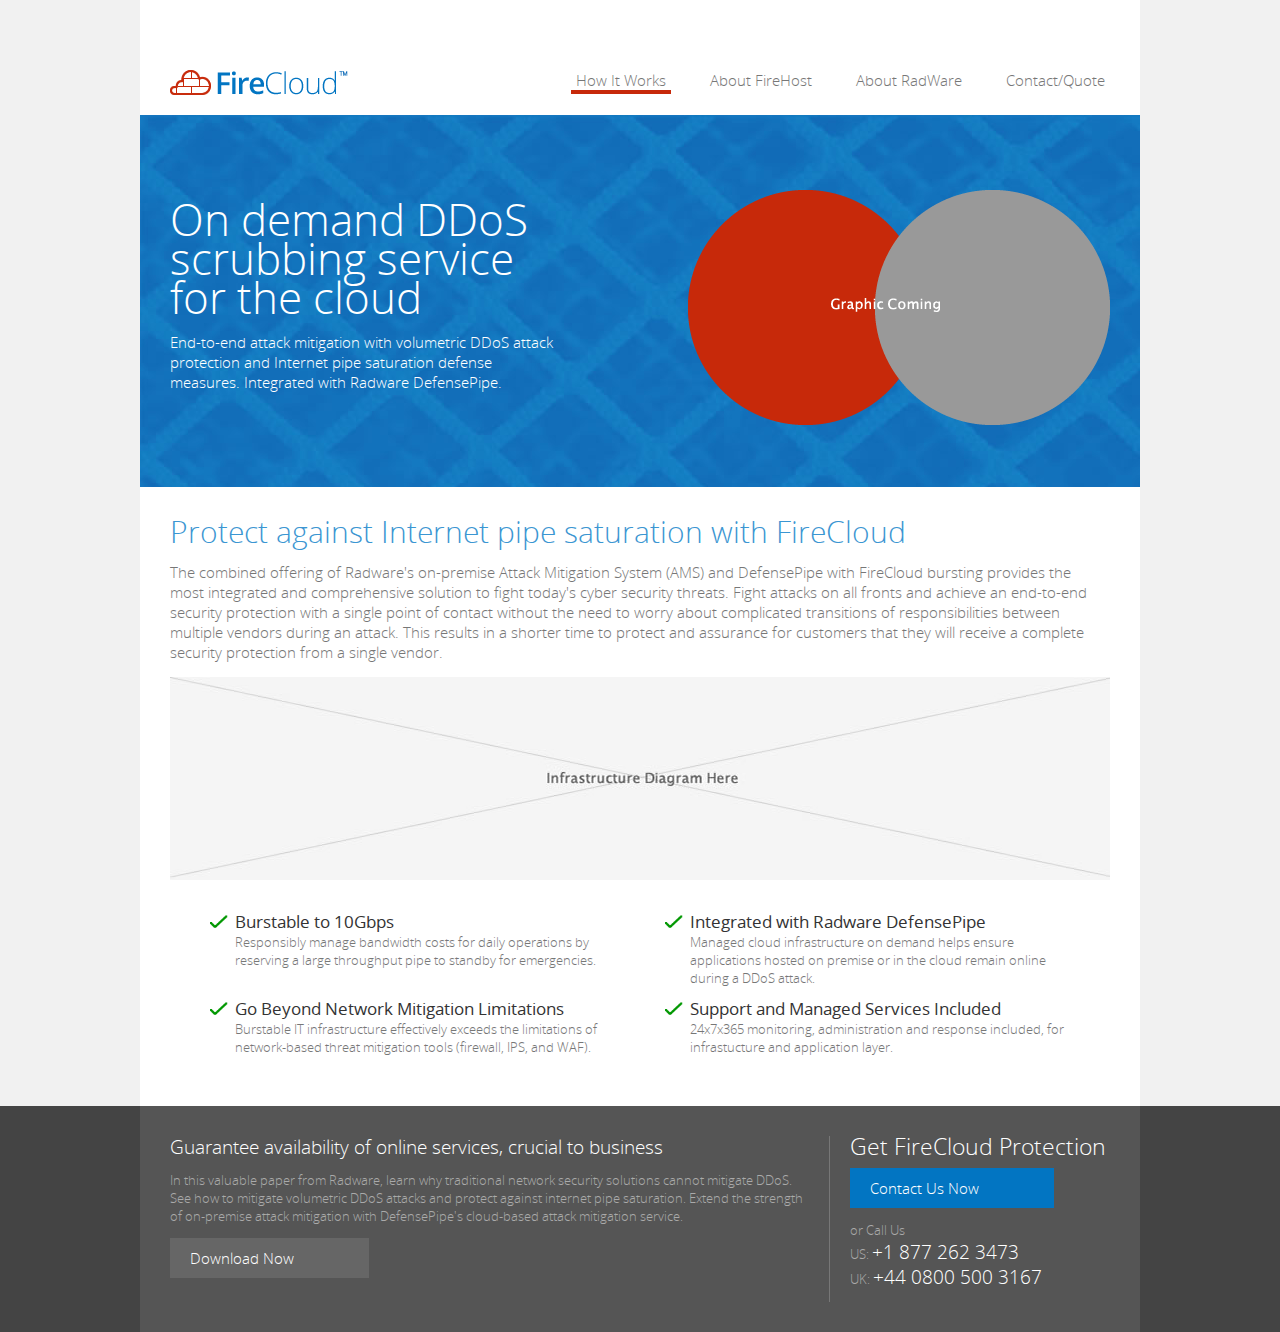
<file: index.html>
<!DOCTYPE html>
<!--[if lt IE 7]>      <html class="no-js lt-ie9 lt-ie8 lt-ie7"> <![endif]-->
<!--[if IE 7]>         <html class="no-js lt-ie9 lt-ie8"> <![endif]-->
<!--[if IE 8]>         <html class="no-js lt-ie9"> <![endif]-->
<!--[if gt IE 8]><!--> <html class="no-js"> <!--<![endif]-->
    <head>
        <meta charset="utf-8">
        <meta http-equiv="X-UA-Compatible" content="IE=edge,chrome=1">
        <title>FireHost Cloud</title>
        <meta name="description" content="">
        <meta name="viewport" content="width=device-width">

        <link rel="stylesheet" href="css/normalize.min.css">
        <link rel="stylesheet" href="css/main.css">
        <link rel="shortcut icon" href="img/favicon.ico" type="image/x-icon" />

        <!--[if lt IE 9]>
            <script src="//html5shiv.googlecode.com/svn/trunk/html5.js"></script>
            <script>window.html5 || document.write('<script src="js/vendor/html5shiv.js"><\/script>')</script>
        <![endif]-->
    </head>
    <body class="homepage">
        <!--[if lt IE 7]>
            <p class="chromeframe">You are using an <strong>outdated</strong> browser. Please <a href="http://browsehappy.com/">upgrade your browser</a> or <a href="http://www.google.com/chromeframe/?redirect=true">activate Google Chrome Frame</a> to improve your experience.</p>
        <![endif]-->

        <div id="wrapper">
            <header>
                <a href="index.html" title="FireHost Home"><img src="img/logo.png" alt="FireHost Logo" /></a>
                <nav>
                    <ul>
                        <li class="active"><a href="index.html">How It Works</a></li>
                        <li><a href="firehost.html">About FireHost</a></li>
                        <li><a href="radware.html">About RadWare</a></li>
                        <li><a href="contact.html">Contact/Quote</a></li>
                    </ul>
                </nav>
            </header>
            
            <section id="pov">                
                <aside>
                    <h1>On demand DDoS scrubbing service for the cloud</h1>
                    <p>End-to-end attack mitigation with volumetric DDoS attack protection and Internet pipe saturation defense measures. Integrated with Radware DefensePipe.</p> 
                </aside>
                <img src="img/home-pov.png" alt="" />
            </section>
            
            <section id="content">
                <h2>Protect against Internet pipe saturation with FireCloud</h2>
                <p>The combined offering of Radware's on-premise Attack Mitigation System (AMS) and DefensePipe with FireCloud bursting provides the most integrated and comprehensive solution to fight today's cyber security threats. Fight attacks on all fronts and achieve an end-to-end security protection with a single point of contact without the need to worry about complicated transitions of responsibilities between multiple vendors during an attack. This results in a shorter time to protect and assurance for customers that they will receive a complete security protection from a single vendor.</p>
                
                <img src="img/home-diagram.jpg" class="diagram-img" alt="" />
                
                <ul class="basic-list clearfix">
                    <li><h3>Burstable to 10Gbps</h3>
                    <p>Responsibly manage bandwidth costs for daily operations by reserving a large throughput pipe to standby for emergencies.</p></li>
                    
                    <li><h3>Integrated with Radware DefensePipe</h3>
                    <p>Managed cloud infrastructure on demand helps ensure applications hosted on premise or in the cloud remain online during a DDoS attack.</p></li>
                    
                    <li><h3>Go Beyond Network Mitigation Limitations</h3>
                    <p>Burstable IT infrastructure effectively exceeds the limitations of network-based threat mitigation tools (firewall, IPS, and WAF).</p></li>
                    
                    <li><h3>Support and Managed Services Included</h3>
                    <p>24x7x365 monitoring, administration and response included, for infrastucture and application layer.</p></li>
                </ul>
            </section>
            
            
        </div>
        
        <footer>
            <section class="clearfix">
                <article>
                    <h3>Guarantee availability of online services, crucial to business</h3>
                    <p>In this valuable paper from Radware, learn why traditional network security solutions cannot mitigate DDoS. See how to mitigate volumetric DDoS attacks and protect against internet pipe saturation. Extend the strength of on-premise attack mitigation with DefensePipe's cloud-based attack mitigation service.</p>
                    <a class="btn download-now" title="Download Now">Download Now</a>
                </article>
                <aside>
                    <h2>Get FireCloud Protection</h2>
                    <a href="contact.html" class="btn alt-bg">Contact Us Now</a>
                    <p>or Call Us<br />
                    US: <span>+1 877 262 3473</span><br />
                    UK: <span>+44 0800 500 3167</span></p>
                </aside>
            </section>
            
        </footer>

        <script src="js/main.js"></script>

        <script>
            var _gaq=[['_setAccount','UA-XXXXX-X'],['_trackPageview']];
            (function(d,t){var g=d.createElement(t),s=d.getElementsByTagName(t)[0];
            g.src='//www.google-analytics.com/ga.js';
            s.parentNode.insertBefore(g,s)}(document,'script'));
        </script>
    </body>
</html>
</file>
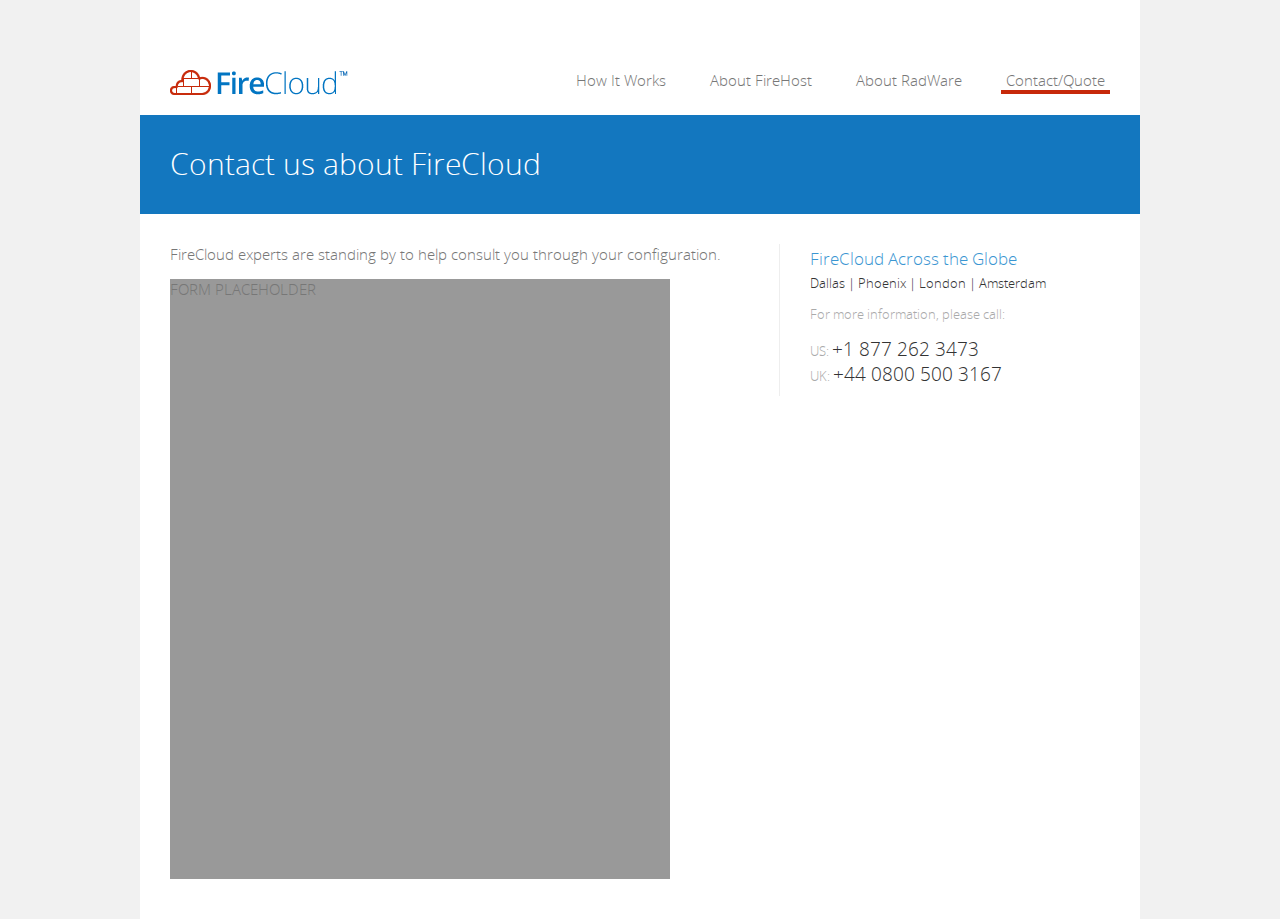
<file: contact.html>
<!DOCTYPE html>
<!--[if lt IE 7]>      <html class="no-js lt-ie9 lt-ie8 lt-ie7"> <![endif]-->
<!--[if IE 7]>         <html class="no-js lt-ie9 lt-ie8"> <![endif]-->
<!--[if IE 8]>         <html class="no-js lt-ie9"> <![endif]-->
<!--[if gt IE 8]><!--> <html class="no-js"> <!--<![endif]-->
    <head>
        <meta charset="utf-8">
        <meta http-equiv="X-UA-Compatible" content="IE=edge,chrome=1">
        <title>FireHost Cloud</title>
        <meta name="description" content="">
        <meta name="viewport" content="width=device-width">

        <link rel="stylesheet" href="css/normalize.min.css">
        <link rel="stylesheet" href="css/main.css">
        <link rel="shortcut icon" href="img/favicon.ico" type="image/x-icon" />

        <!--[if lt IE 9]>
            <script src="//html5shiv.googlecode.com/svn/trunk/html5.js"></script>
            <script>window.html5 || document.write('<script src="js/vendor/html5shiv.js"><\/script>')</script>
        <![endif]-->
    </head>
    <body class="contactpage">
        <!--[if lt IE 7]>
            <p class="chromeframe">You are using an <strong>outdated</strong> browser. Please <a href="http://browsehappy.com/">upgrade your browser</a> or <a href="http://www.google.com/chromeframe/?redirect=true">activate Google Chrome Frame</a> to improve your experience.</p>
        <![endif]-->

        <div id="wrapper">
            <header>
                <a href="index.html" title="FireHost Home"><img src="img/logo.png" alt="FireHost Logo" /></a>
                <nav>
                    <ul>
                        <li><a href="index.html">How It Works</a></li>
                        <li><a href="firehost.html">About FireHost</a></li>
                        <li><a href="radware.html">About RadWare</a></li>
                        <li class="active"><a href="contact.html">Contact/Quote</a></li>
                    </ul>
                </nav>
            </header>
            
            <section id="pov">                
                <h1>Contact us about FireCloud</h1>
            </section>
            
            <section id="content" class="clearfix">
                <aside>
                    <h2>FireCloud Across the Globe</h2>
                    <p>Dallas | Phoenix | London | Amsterdam</p>
                    <p>For more information, please call:</p>
                    <p>US: <span>+1 877 262 3473</span><br />
                    UK: <span>+44 0800 500 3167</span></p>                    
                </aside>
                
                <p>FireCloud experts are standing by to help consult you through your configuration.</p>
                
                <article class="form">
                    FORM PLACEHOLDER
                </article>
                
                
            </section>
            
            
        </div>
       
        <script src="js/main.js"></script>

        <script>
            var _gaq=[['_setAccount','UA-XXXXX-X'],['_trackPageview']];
            (function(d,t){var g=d.createElement(t),s=d.getElementsByTagName(t)[0];
            g.src='//www.google-analytics.com/ga.js';
            s.parentNode.insertBefore(g,s)}(document,'script'));
        </script>
    </body>
</html>
</file>
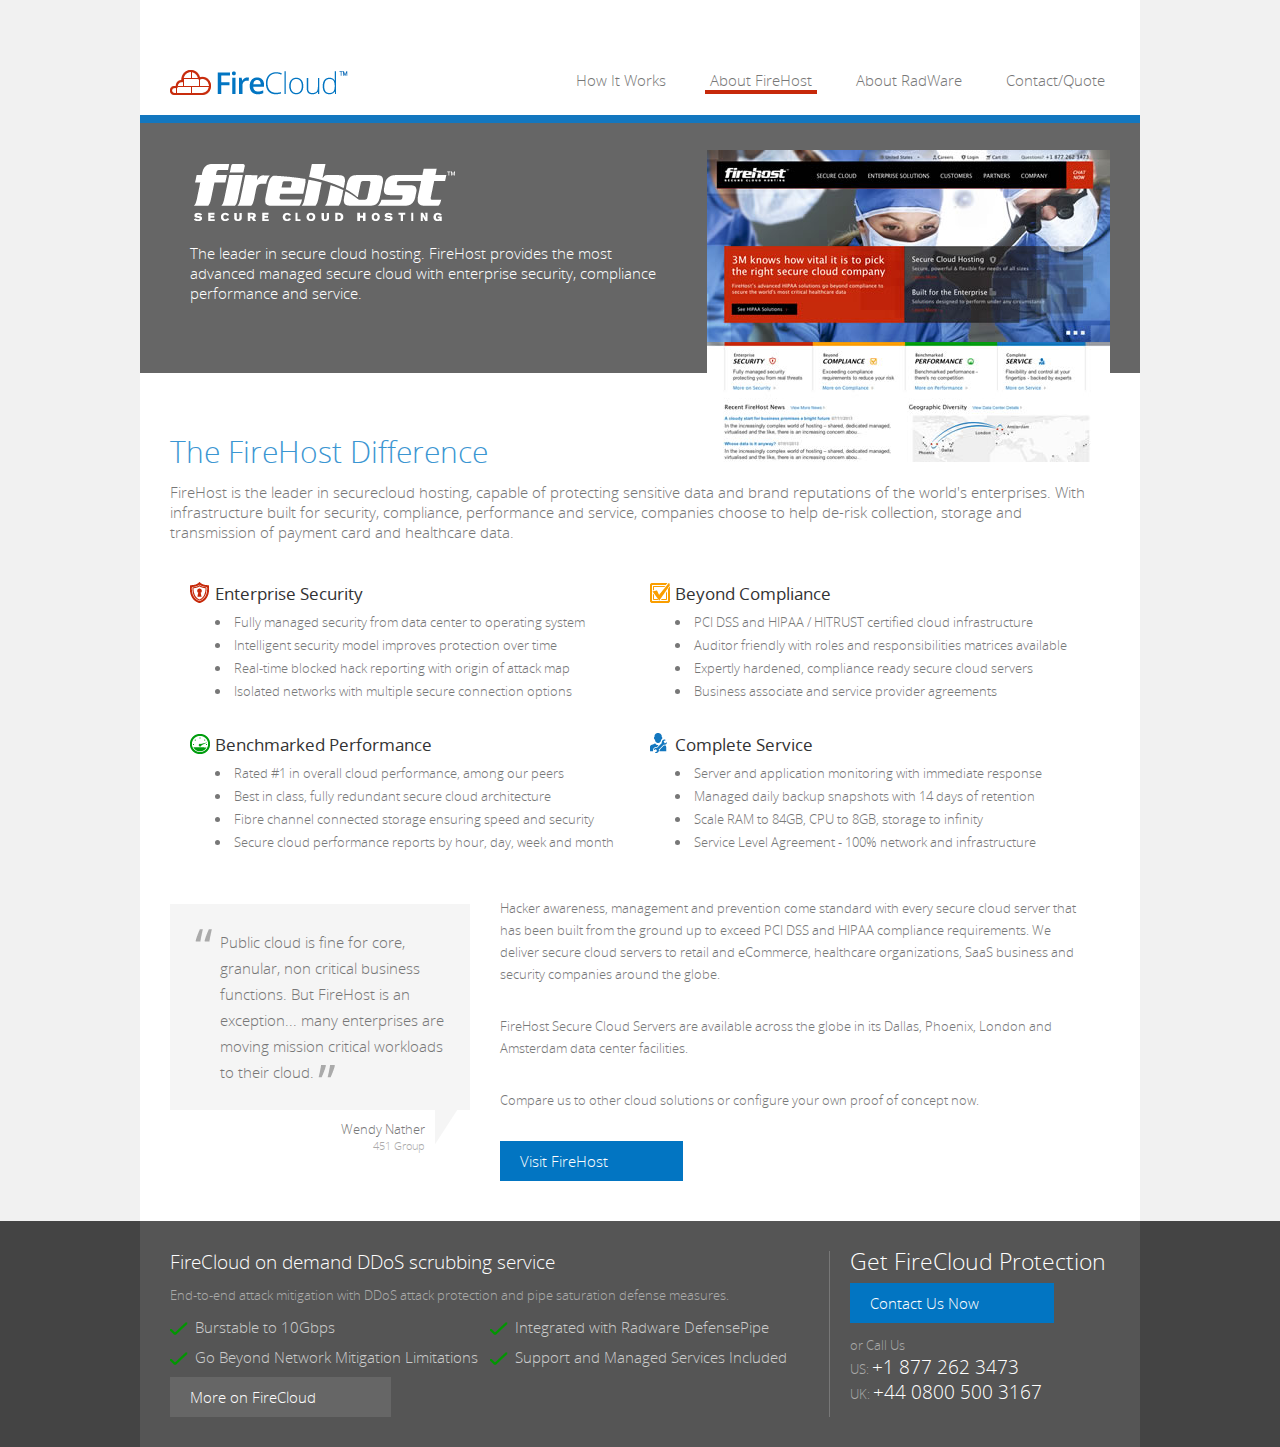
<file: firehost.html>
<!DOCTYPE html>
<!--[if lt IE 7]>      <html class="no-js lt-ie9 lt-ie8 lt-ie7"> <![endif]-->
<!--[if IE 7]>         <html class="no-js lt-ie9 lt-ie8"> <![endif]-->
<!--[if IE 8]>         <html class="no-js lt-ie9"> <![endif]-->
<!--[if gt IE 8]><!--> <html class="no-js"> <!--<![endif]-->
    <head>
        <meta charset="utf-8">
        <meta http-equiv="X-UA-Compatible" content="IE=edge,chrome=1">
        <title>FireHost Cloud</title>
        <meta name="description" content="">
        <meta name="viewport" content="width=device-width">

        <link rel="stylesheet" href="css/normalize.min.css">
        <link rel="stylesheet" href="css/main.css">
        <link rel="shortcut icon" href="img/favicon.ico" type="image/x-icon" />

        <!--[if lt IE 9]>
            <script src="//html5shiv.googlecode.com/svn/trunk/html5.js"></script>
            <script>window.html5 || document.write('<script src="js/vendor/html5shiv.js"><\/script>')</script>
        <![endif]-->
    </head>
    <body>
        <!--[if lt IE 7]>
            <p class="chromeframe">You are using an <strong>outdated</strong> browser. Please <a href="http://browsehappy.com/">upgrade your browser</a> or <a href="http://www.google.com/chromeframe/?redirect=true">activate Google Chrome Frame</a> to improve your experience.</p>
        <![endif]-->

        <div id="wrapper">
            <header>
                <a href="index.html" title="FireHost Home"><img src="img/logo.png" alt="FireHost Logo" /></a>
                <nav>
                    <ul>
                        <li><a href="index.html">How It Works</a></li>
                        <li class="active"><a href="firehost.html">About FireHost</a></li>
                        <li><a href="radware.html">About RadWare</a></li>
                        <li><a href="contact.html">Contact/Quote</a></li>
                    </ul>
                </nav>
            </header>
            
            <section id="pov">                
                <aside>
                    <img src="img/firehost.png" alt="FireHost" />
                    <p>The leader in secure cloud hosting. FireHost provides the most advanced managed secure cloud with enterprise security, compliance performance and service.</p> 
                </aside>
                <img src="img/firehost.jpg" alt="" />
            </section>
            
            <section id="content" class="pullup">
                <h2>The FireHost Difference</h2>
                <p>FireHost is the leader in securecloud hosting, capable of protecting sensitive data and brand reputations of the world's enterprises. With infrastructure built for security, compliance, performance and service, companies choose to help de-risk collection, storage and transmission of payment card and healthcare data.</p>
                
                <ul class="nested-list clearfix">
                    <li class="security"><h3>Enterprise Security</h3>
                        <ul>
                            <li>Fully managed security from data center to operating system</li>
                            <li>Intelligent security model improves protection over time</li>
                            <li>Real-time blocked hack reporting with origin of attack map</li>
                            <li>Isolated networks with multiple secure connection options</li>
                        </ul>
                    </li>                           
                    <li class="compliance"><h3>Beyond Compliance</h3>
                        <ul>
                            <li>PCI DSS and HIPAA / HITRUST certified cloud infrastructure</li>
                            <li>Auditor friendly with roles and responsibilities matrices available</li>
                            <li>Expertly hardened, compliance ready secure cloud servers</li>
                            <li>Business associate and service provider agreements</li>
                        </ul>
                    </li>                        
                    <li class="performance"><h3>Benchmarked Performance</h3>
                        <ul>
                            <li>Rated #1 in overall cloud performance, among our peers</li>
                            <li>Best in class, fully redundant secure cloud architecture</li>
                            <li>Fibre channel connected storage ensuring speed and security</li>
                            <li>Secure cloud performance reports by hour, day, week and month</li>
                        </ul>
                    </li>                        
                    <li class="service"><h3>Complete Service</h3>
                        <ul>
                            <li>Server and application monitoring with immediate response</li>
                            <li>Managed daily backup snapshots with 14 days of retention</li>
                            <li>Scale RAM to 84GB, CPU to 8GB, storage to infinity</li>
                            <li>Service Level Agreement - 100% network and infrastructure</li>
                        </ul>
                    </li>
                </ul>
                
                <blockquote class="quote">
                    <p>Public cloud is fine for core, granular, non critical business functions. But FireHost is an exception... many enterprises are moving mission critical workloads to their cloud. </p>
                    <footer><span>Wendy Nather</span>451 Group</footer>
                </blockquote>  
                
                <article>
                    <p>Hacker awareness, management and prevention come standard with every secure cloud server that has been built from the ground up to exceed PCI DSS and HIPAA compliance requirements. We deliver secure cloud servers to retail and eCommerce, healthcare organizations, SaaS business and security companies around the globe.</p>
                    
                    <p>FireHost Secure Cloud Servers are available across the globe in its Dallas, Phoenix, London and Amsterdam data center facilities.</p>
                    
                    <p>Compare us to other cloud solutions or configure your own proof of concept now.</p>
                    
                    <a href="http://firehost.com" class="btn alt-bg">Visit FireHost</a>
                </article>
            </section>
        </div>
        
        <footer>
            <section class="clearfix">
                <article>
                    <h3>FireCloud on demand DDoS scrubbing service</h3>
                    <p>End-to-end attack mitigation with DDoS attack protection and pipe saturation defense measures.</p>
                    <ul class="basic-list clearfix">
                        <li>Burstable to 10Gbps</li>                        
                        <li>Integrated with Radware DefensePipe</li>                        
                        <li>Go Beyond Network Mitigation Limitations</li>                        
                        <li>Support and Managed Services Included</li>
                    </ul>
                    
                    <a href="contact.html" class="btn">More on FireCloud</a>
                </article>
                <aside>
                    <h2>Get FireCloud Protection</h2>
                    <a href="contact.html" class="btn alt-bg">Contact Us Now</a>
                    <p>or Call Us<br />
                    US: <span>+1 877 262 3473</span><br />
                    UK: <span>+44 0800 500 3167</span></p>
                </aside>
            </section>            
        </footer>

        <script src="js/main.js"></script>

        <script>
            var _gaq=[['_setAccount','UA-XXXXX-X'],['_trackPageview']];
            (function(d,t){var g=d.createElement(t),s=d.getElementsByTagName(t)[0];
            g.src='//www.google-analytics.com/ga.js';
            s.parentNode.insertBefore(g,s)}(document,'script'));
        </script>
    </body>
</html>
</file>
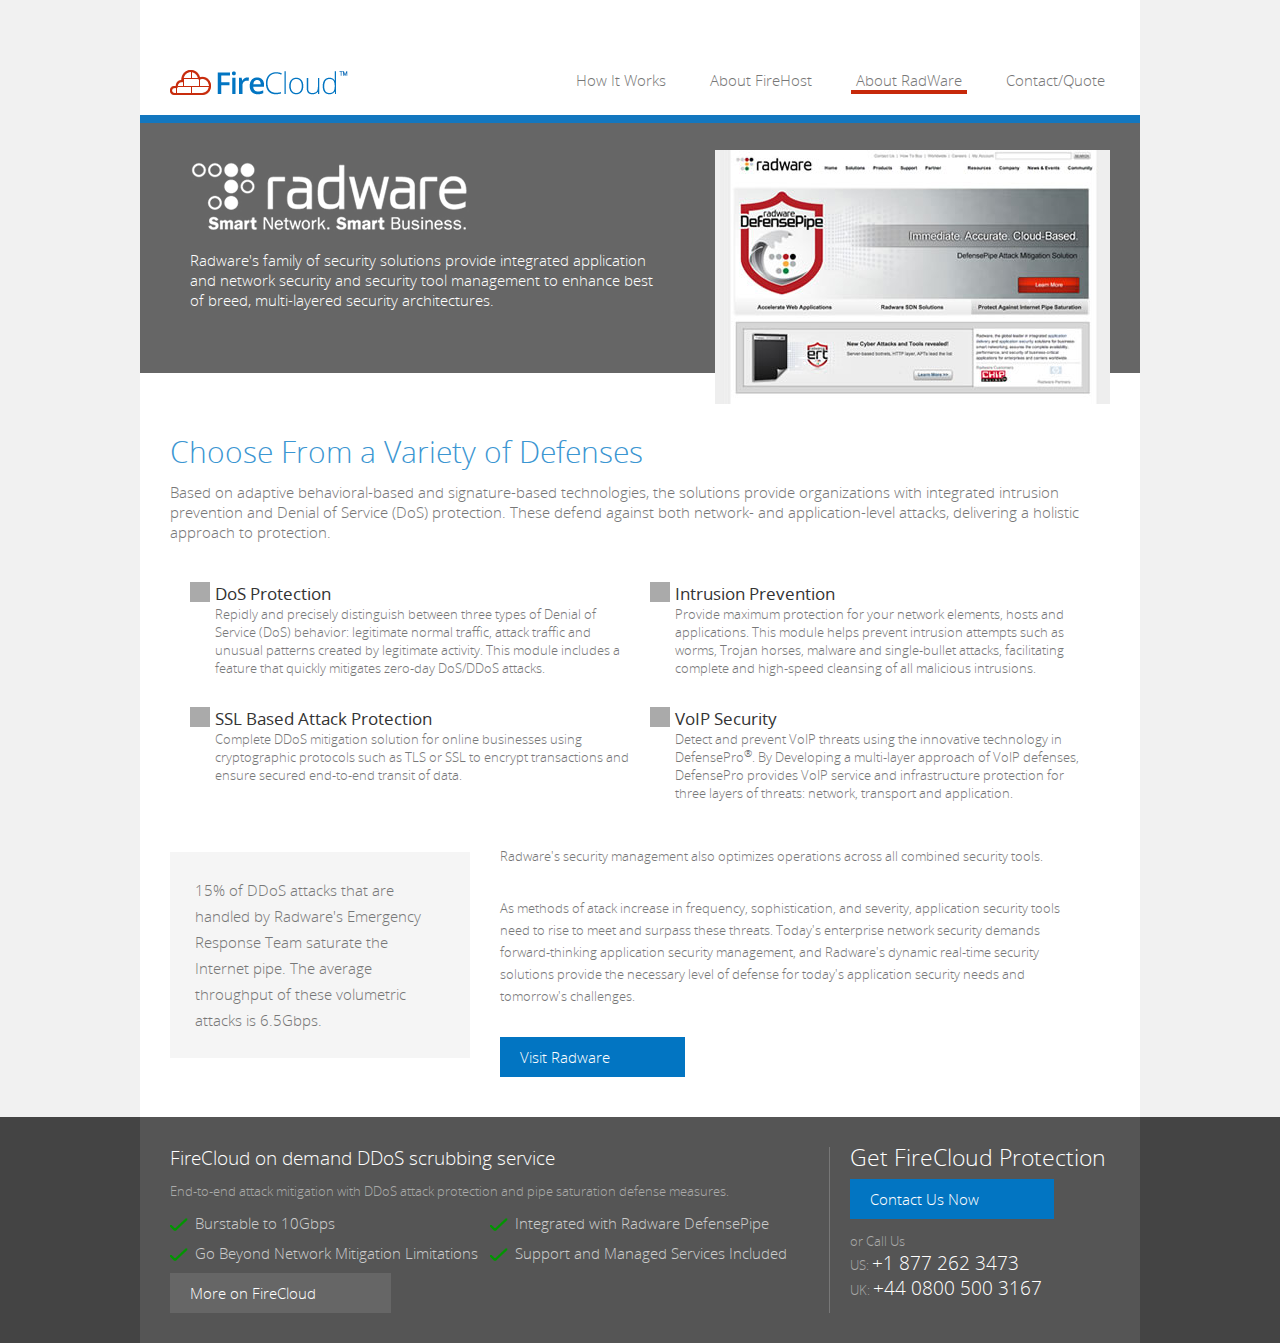
<file: radware.html>
<!DOCTYPE html>
<!--[if lt IE 7]>      <html class="no-js lt-ie9 lt-ie8 lt-ie7"> <![endif]-->
<!--[if IE 7]>         <html class="no-js lt-ie9 lt-ie8"> <![endif]-->
<!--[if IE 8]>         <html class="no-js lt-ie9"> <![endif]-->
<!--[if gt IE 8]><!--> <html class="no-js"> <!--<![endif]-->
    <head>
        <meta charset="utf-8">
        <meta http-equiv="X-UA-Compatible" content="IE=edge,chrome=1">
        <title>FireHost Cloud</title>
        <meta name="description" content="">
        <meta name="viewport" content="width=device-width">

        <link rel="stylesheet" href="css/normalize.min.css">
        <link rel="stylesheet" href="css/main.css">
        <link rel="shortcut icon" href="img/favicon.ico" type="image/x-icon" />

        <!--[if lt IE 9]>
            <script src="//html5shiv.googlecode.com/svn/trunk/html5.js"></script>
            <script>window.html5 || document.write('<script src="js/vendor/html5shiv.js"><\/script>')</script>
        <![endif]-->
    </head>
    <body>
        <!--[if lt IE 7]>
            <p class="chromeframe">You are using an <strong>outdated</strong> browser. Please <a href="http://browsehappy.com/">upgrade your browser</a> or <a href="http://www.google.com/chromeframe/?redirect=true">activate Google Chrome Frame</a> to improve your experience.</p>
        <![endif]-->

        <div id="wrapper">
            <header>
                <a href="index.html" title="FireHost Home"><img src="img/logo.png" alt="FireHost Logo" /></a>
                <nav>
                    <ul>
                        <li><a href="index.html">How It Works</a></li>
                        <li><a href="firehost.html">About FireHost</a></li>
                        <li class="active"><a href="radware.html">About RadWare</a></li>
                        <li><a href="contact.html">Contact/Quote</a></li>
                    </ul>
                </nav>
            </header>
            
            <section id="pov">                
                <aside>
                    <img src="img/radware.png" alt="Radware" />
                    <p>Radware's family of security solutions provide integrated application and network security and security tool management to enhance best of breed, multi-layered security architectures.</p> 
                </aside>
                <img src="img/radware.jpg" alt="" />
            </section>
            
            <section id="content" class="pullup">
                <h2>Choose From a Variety of Defenses</h2>
                <p>Based on adaptive behavioral-based and signature-based technologies, the solutions provide organizations with integrated intrusion prevention and Denial of Service (DoS) protection. These defend against both network- and application-level attacks, delivering a holistic approach to protection.</p>
                
                <ul class="nested-list clearfix">
                    <li class="dos-protection"><h3>DoS Protection</h3>
                        <p>Repidly and precisely distinguish between three types of Denial of Service (DoS) behavior: legitimate normal traffic, attack traffic and unusual patterns created by legitimate activity. This module includes a feature that quickly mitigates zero-day DoS/DDoS attacks.</p>
                    </li>                           
                    <li class="prevention"><h3>Intrusion Prevention</h3>
                        <p>Provide maximum protection for your network elements, hosts and applications. This module helps prevent intrusion attempts such as worms, Trojan horses, malware and single-bullet attacks, facilitating complete and high-speed cleansing of all malicious intrusions.</p>
                    </li>                        
                    <li class="ssl-protection"><h3>SSL Based Attack Protection</h3>
                        <p>Complete DDoS mitigation solution for online businesses using cryptographic protocols such as TLS or SSL to encrypt transactions and ensure secured end-to-end transit of data.</p>
                    </li>                        
                    <li class="voip-security"><h3>VoIP Security</h3>
                        <p>Detect and prevent VoIP threats using the innovative technology in DefensePro<sup>&reg;</sup>. By Developing a multi-layer approach of VoIP defenses, DefensePro provides VoIP service and infrastructure protection for three layers of threats: network, transport and application.</p>
                    </li>
                </ul>
                
                <blockquote class="noquote">
                    <p>15% of DDoS attacks that are handled by Radware's Emergency Response Team saturate the Internet pipe. The average throughput of these volumetric attacks is 6.5Gbps.</p>
                </blockquote>  
                
                <article>
                    <p>Radware's security management also optimizes operations across all combined security tools.</p>
                    
                    <p>As methods of atack increase in frequency, sophistication, and severity, application security tools need to rise to meet and surpass these threats. Today's enterprise network security demands forward-thinking application security management, and Radware's dynamic real-time security solutions provide the necessary level of defense for today's application security needs and tomorrow's challenges.</p>
                    
                    <a href="http://radware.com" class="btn alt-bg">Visit Radware</a>
                </article>
                
            </section>
        </div>
        
        <footer>
            <section class="clearfix">
                <article>
                    <h3>FireCloud on demand DDoS scrubbing service</h3>
                    <p>End-to-end attack mitigation with DDoS attack protection and pipe saturation defense measures.</p>
                    <ul class="basic-list clearfix">
                        <li>Burstable to 10Gbps</li>                        
                        <li>Integrated with Radware DefensePipe</li>                        
                        <li>Go Beyond Network Mitigation Limitations</li>                        
                        <li>Support and Managed Services Included</li>
                    </ul>
                    
                    <a href="contact.html" class="btn">More on FireCloud</a>
                </article>
                <aside>
                    <h2>Get FireCloud Protection</h2>
                    <a href="contact.html" class="btn alt-bg">Contact Us Now</a>
                    <p>or Call Us<br />
                    US: <span>+1 877 262 3473</span><br />
                    UK: <span>+44 0800 500 3167</span></p>
                </aside>
            </section>  
        </footer>

        <script src="js/main.js"></script>

        <script>
            var _gaq=[['_setAccount','UA-XXXXX-X'],['_trackPageview']];
            (function(d,t){var g=d.createElement(t),s=d.getElementsByTagName(t)[0];
            g.src='//www.google-analytics.com/ga.js';
            s.parentNode.insertBefore(g,s)}(document,'script'));
        </script>
    </body>
</html>
</file>
<file: css/main.css>
/* ==========================================================================
   HTML5 Boilerplate styles - h5bp.com (generated via initializr.com)
   ========================================================================== */

html,
button,
input,
select,
textarea {
    color: #222;
}

body {
    font-size: 1em;
    line-height: 1.4;
}

::-moz-selection {
    background: #b3d4fc;
    text-shadow: none;
}

::selection {
    background: #b3d4fc;
    text-shadow: none;
}

hr {
    display: block;
    height: 1px;
    border: 0;
    border-top: 1px solid #ccc;
    margin: 1em 0;
    padding: 0;
}

img {
    vertical-align: middle;
}

fieldset {
    border: 0;
    margin: 0;
    padding: 0;
}

textarea {
    resize: vertical;
}

.chromeframe {
    margin: 0.2em 0;
    background: #ccc;
    color: #000;
    padding: 0.2em 0;
}


/* ==========================================================================
   Author's custom styles
   ========================================================================== */
   
@font-face {
    font-family: 'opensans-regular';
    src: url('fonts/opensans-regular-webfont.eot');
    src: url('fonts/opensans-regular-webfont.eot?#iefix') format('embedded-opentype'),
         url('fonts/opensans-regular-webfont.woff') format('woff'),
         url('fonts/opensans-regular-webfont.ttf') format('truetype'),
         url('fonts/opensans-regular-webfont.svg#open_sansregular') format('svg');
    font-weight: normal;
    font-style: normal;

}

@font-face {
    font-family: 'opensans-light';
    src: url('fonts/opensans-light-webfont.eot');
    src: url('fonts/opensans-light-webfont.eot?#iefix') format('embedded-opentype'),
         url('fonts/opensans-light-webfont.woff') format('woff'),
         url('fonts/opensans-light-webfont.ttf') format('truetype'),
         url('fonts/opensans-light-webfont.svg#open_sansregular') format('svg');
    font-weight: normal;
    font-style: normal;

}


body { background: #f1f1f1; font: 15px 'opensans-light', Arial, sans-serif; color:#777; }
a { color: #777; font-size: 15px; }
h2 { font-size: 30px; font-weight: normal; margin: 0; line-height: 30px; }
h3 { font-size: 19px; font-weight: normal; margin: 0; }
.btn { background: #666; display: inline-block; padding: 10px 75px 10px 20px; color: #fff; cursor: pointer; text-decoration:none; }
.alt-bg { background: #0275C2; }

#wrapper { width: 1000px; margin: 0 auto; }
#wrapper > header { background: #fff; padding: 70px 30px 20px 30px; }
#wrapper > header nav { float: right; margin: 0; }

header ul li { display: inline-block; margin-left: 30px; padding: 0 5px; }
header ul li.active { border-bottom: 4px solid #C7290A; }
header ul li a { text-decoration: none; }

#pov { background: #fff url(../img/bg-pov.png) repeat-x 0 0; height: 267px; padding: 45px 30px 20px 30px; color: #fff; font-size: 15px; }
.homepage #pov { background-image: url(../img/bg-pov-home.jpg); padding-top: 85px; }
.contactpage #pov { background: #1377BF; background-image: none; height: auto; padding: 30px }

#pov aside { float: left; width: 470px; margin-left: 20px; }
.homepage #pov aside { margin-left: 0; width: 385px; }
#pov > img { float: right; margin: -10px 0 0 30px; }
#pov h1 { font: normal 44px/39px 'opensans-light', Arial, san-serif; margin: 0; }
.contactpage #pov h1 { font-size: 30px; }

#content { padding: 30px 50px 40px 30px; background: #fff; }
#content.pullup { margin-top: -40px; }
#content h2 { color: #3B96D2; }
.diagram-img { display: block; margin-bottom: 30px; }
.contactpage #content > p { margin-top: 0; }

article.form { float: left; background: #999; width: 500px; min-height: 600px; }
#content aside { float: right; width: 280px; border-left: 1px solid #eee; padding-left: 30px; margin-left: 20px; font-size: 13px; color: #aaa; }
#content aside h2 { font-size: 17px; }
#content aside h2 + p { color: #333; margin-top: 0; }
#content aside p  { margin-bottom: 10px; }
#content aside p span { font-size: 19px; color: #333; }

ul { list-style: none; margin: 0; padding: 0; }
.basic-list li { background: url(../img/check.png) no-repeat 0 5px; padding-left: 25px; margin: 0 0 10px 40px; float: left; width: 390px; font-size: 17px; }
ul li h3 { color: #333; font: 17px 'opensans-regular', sans-serif; }
ul li p { margin: 0; font-size: 13px; }

.nested-list { margin: 40px 0 0 0; }
.nested-list li { padding-left: 25px; float:left; width: 415px; margin:0 0 30px 20px; }
.nested-list .compliance { background: url(../img/compare-enterprise-icon.png) no-repeat 0 0; }
.nested-list .security { background: url(../img/compare-security-icon.png) no-repeat 0 0; }
.nested-list .service { background: url(../img/compare-service-icon.png) no-repeat 0 0; }
.nested-list .performance { background: url(../img/compare-performance-icon.png) no-repeat 0 0; }

/* NEED ICONS */
.nested-list .dos-protection,
.nested-list .prevention,
.nested-list .ssl-protection,
.nested-list .voip-security { background: url(../img/temp-icon.png) no-repeat 0 0; }


#content .nested-list ul { font-size: 13px; margin-top: 6px; }
.nested-list li li { list-style-type: disc; padding: 0; line-height: 23px; list-style-position: inside; margin: 0; }

blockquote { float:left; width: 300px; margin:20px 30px 0 0; }
.quote p { background: #F5F5F5 url(../img/left-quote.png) no-repeat 25px 25px; width: 225px; padding: 25px 25px 25px 50px; margin: 0; line-height: 26px; }
.noquote p { background: #F5F5F5; padding: 25px; width: 250px; margin: 0; line-height: 26px; }
.quote p:after { content: url(../img/right-quote.png); }
.quote footer { background:url(../img/quote-footer.png) no-repeat 265px 0; text-align: right; padding-right: 45px; font-size: 11px; color:#aaa; padding-top: 10px; }
.quote footer span { display: block; font-size: 13px; color: #777; }
 
#content article p{ font-size: 13px; line-height:22px; margin-bottom: 30px; }
 
footer { background: #444; color: #aaa; }
footer section { background: #555; width: 940px; margin: 0 auto; padding: 30px; font-size: 13px; }
footer article { float: left; width: 640px; }
footer aside { border-left: 1px solid #777; float:right; width: 260px; padding-left: 20px; }
footer aside span { color:#fff; font-size: 19px; }
footer h2,
footer h3 { color: #fff; line-height: 22px; }
footer h2 { font-size: 23px; margin-bottom: 10px; }
footer .basic-list li { color: #ccc; margin-left: 0; width: 285px; font-size: 15px; margin-right: 10px; }



/* ==========================================================================
   Media Queries
   ========================================================================== */

@media only screen and (min-width: 35em) {

}

@media print,
       (-o-min-device-pixel-ratio: 5/4),
       (-webkit-min-device-pixel-ratio: 1.25),
       (min-resolution: 120dpi) {

}

/* ==========================================================================
   Helper classes
   ========================================================================== */

.ir {
    background-color: transparent;
    border: 0;
    overflow: hidden;
    *text-indent: -9999px;
}

.ir:before {
    content: "";
    display: block;
    width: 0;
    height: 150%;
}

.hidden {
    display: none !important;
    visibility: hidden;
}

.visuallyhidden {
    border: 0;
    clip: rect(0 0 0 0);
    height: 1px;
    margin: -1px;
    overflow: hidden;
    padding: 0;
    position: absolute;
    width: 1px;
}

.visuallyhidden.focusable:active,
.visuallyhidden.focusable:focus {
    clip: auto;
    height: auto;
    margin: 0;
    overflow: visible;
    position: static;
    width: auto;
}

.invisible {
    visibility: hidden;
}

.clearfix:before,
.clearfix:after {
    content: " ";
    display: table;
}

.clearfix:after {
    clear: both;
}

.clearfix {
    *zoom: 1;
}

/* ==========================================================================
   Print styles
   ========================================================================== */

@media print {
    * {
        background: transparent !important;
        color: #000 !important; /* Black prints faster: h5bp.com/s */
        box-shadow: none !important;
        text-shadow: none !important;
    }

    a,
    a:visited {
        text-decoration: underline;
    }

    a[href]:after {
        content: " (" attr(href) ")";
    }

    abbr[title]:after {
        content: " (" attr(title) ")";
    }

    /*
     * Don't show links for images, or javascript/internal links
     */

    .ir a:after,
    a[href^="javascript:"]:after,
    a[href^="#"]:after {
        content: "";
    }

    pre,
    blockquote {
        border: 1px solid #999;
        page-break-inside: avoid;
    }

    thead {
        display: table-header-group; /* h5bp.com/t */
    }

    tr,
    img {
        page-break-inside: avoid;
    }

    img {
        max-width: 100% !important;
    }

    @page {
        margin: 0.5cm;
    }

    p,
    h2,
    h3 {
        orphans: 3;
        widows: 3;
    }

    h2,
    h3 {
        page-break-after: avoid;
    }
}
</file>
